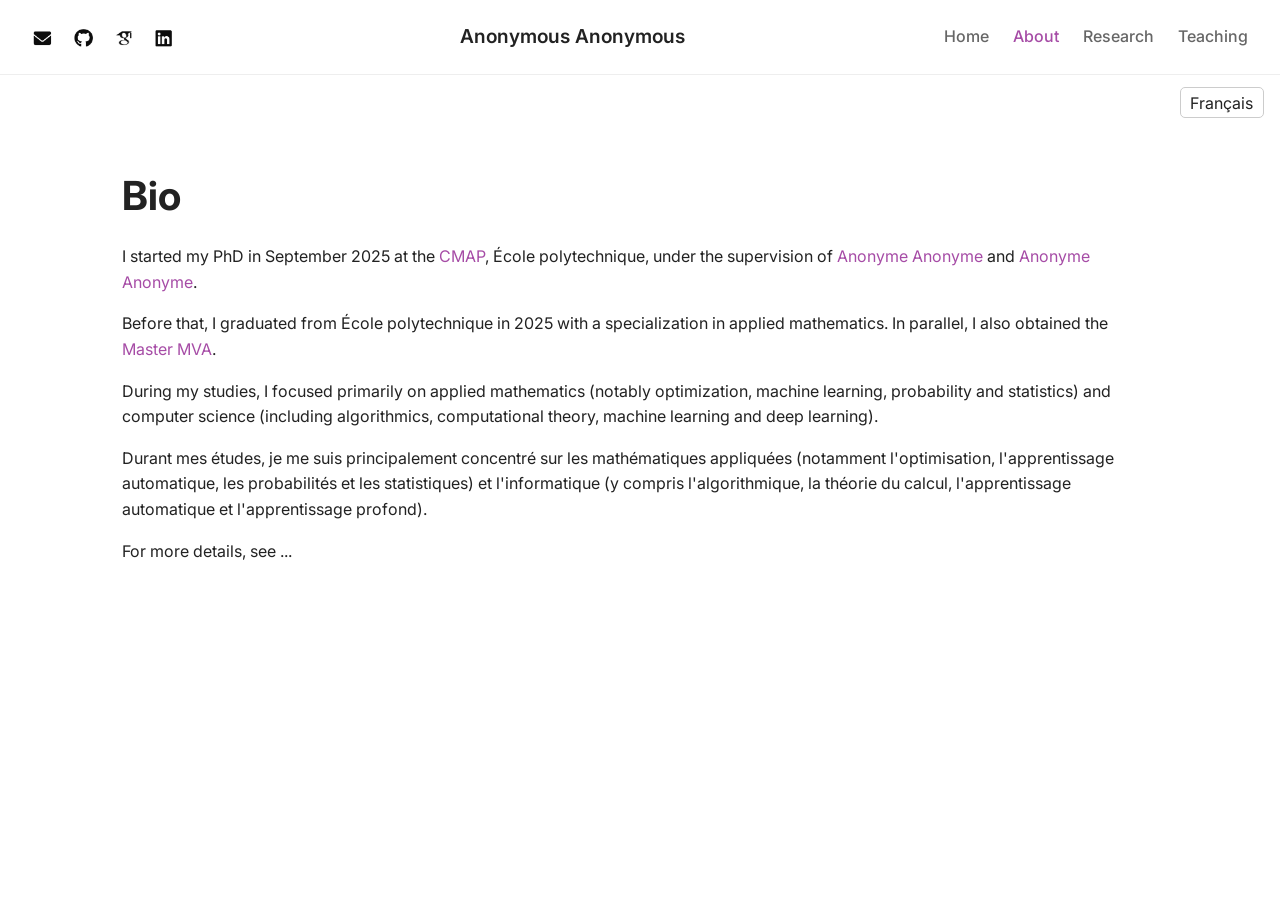
<file: en/bio.html>
<!DOCTYPE html>
<html lang="en">
<head>
  <meta charset="UTF-8">
  <meta name="viewport" content="width=device-width, initial-scale=1">
  <meta name="description" content="Personal website of [Your Name], PhD student in Applied Mathematics at CMAP, Ecole polytechnique.">
  <title>Bio | Anonymous Anonymous</title>
  <link href="https://fonts.googleapis.com/css2?family=Inter:wght@400;600;700&display=swap" rel="stylesheet">
  <link href="../style.css" rel="stylesheet">
</head>
<body>
  <header>
    <div class="icons">
      <a href="#"><img src="../images/email-icon.png" alt="Email"></a>
      <a href="https://www.wikipedia.org/"><img src="../images/github-icon.png" alt="GitHub"></a>
      <a href="https://www.wikipedia.org/"><img src="../images/scholar-icon.png" alt="Google Scholar"></a>
      <a href="https://www.wikipedia.org/"><img src="../images/linkedin-icon.png" alt="LinkedIn"></a>
    </div>

    <div class="site-name">
      Anonymous Anonymous
    </div>

    <button class="menu-toggle" aria-label="Ouvrir le menu">☰</button>

    <!-- Navigation -->
    <nav id="nav-menu">
      <a href="./home.html">Home</a>
      <a href="./bio.html" class="active">About</a>
      <a href="./research.html">Research</a>
      <a href="./teaching.html">Teaching</a>
    </nav>
  </header>

  <!-- Language switcher -->
  <div class="language-switcher">
    <a href="../fr/presentation.html">Français</a>
  </div>

  <main>
    <div class="content">
      <!-- Content -->
        <h1>Bio</h1>

        <p>I started my PhD in September 2025 at the <a href="https://cmap.ip-paris.fr/">CMAP</a>, École polytechnique, under the supervision of <a href="https://www.wikipedia.org/">Anonyme Anonyme</a> and <a href="https://www.wikipedia.org/">Anonyme Anonyme</a>.</p>

        <p>Before that, I graduated from École polytechnique in 2025 with a specialization in applied mathematics. In parallel, I also obtained the <a href="https://www.master-mva.com">Master MVA</a>.</p>
        <p>During my studies, I focused primarily on applied mathematics (notably optimization, machine learning, probability and statistics) and computer science (including algorithmics, computational theory, machine learning and deep learning).</p>
        <p>Durant mes études, je me suis principalement concentré sur les mathématiques appliquées (notamment l'optimisation, l'apprentissage automatique, les probabilités et les statistiques) et l'informatique (y compris l'algorithmique, la théorie du calcul, l'apprentissage automatique et l'apprentissage profond).</p>

        <p>For more details, see ...</p>
    </div>
  </main>

  <script>
    const toggle = document.querySelector('.menu-toggle');
    const menu = document.getElementById('nav-menu');

    if (toggle && menu) { // Added a safety check!
        toggle.addEventListener('click', () => {
            menu.classList.toggle('open');
        });
    }
  </script>
</body>
</html>
</file>
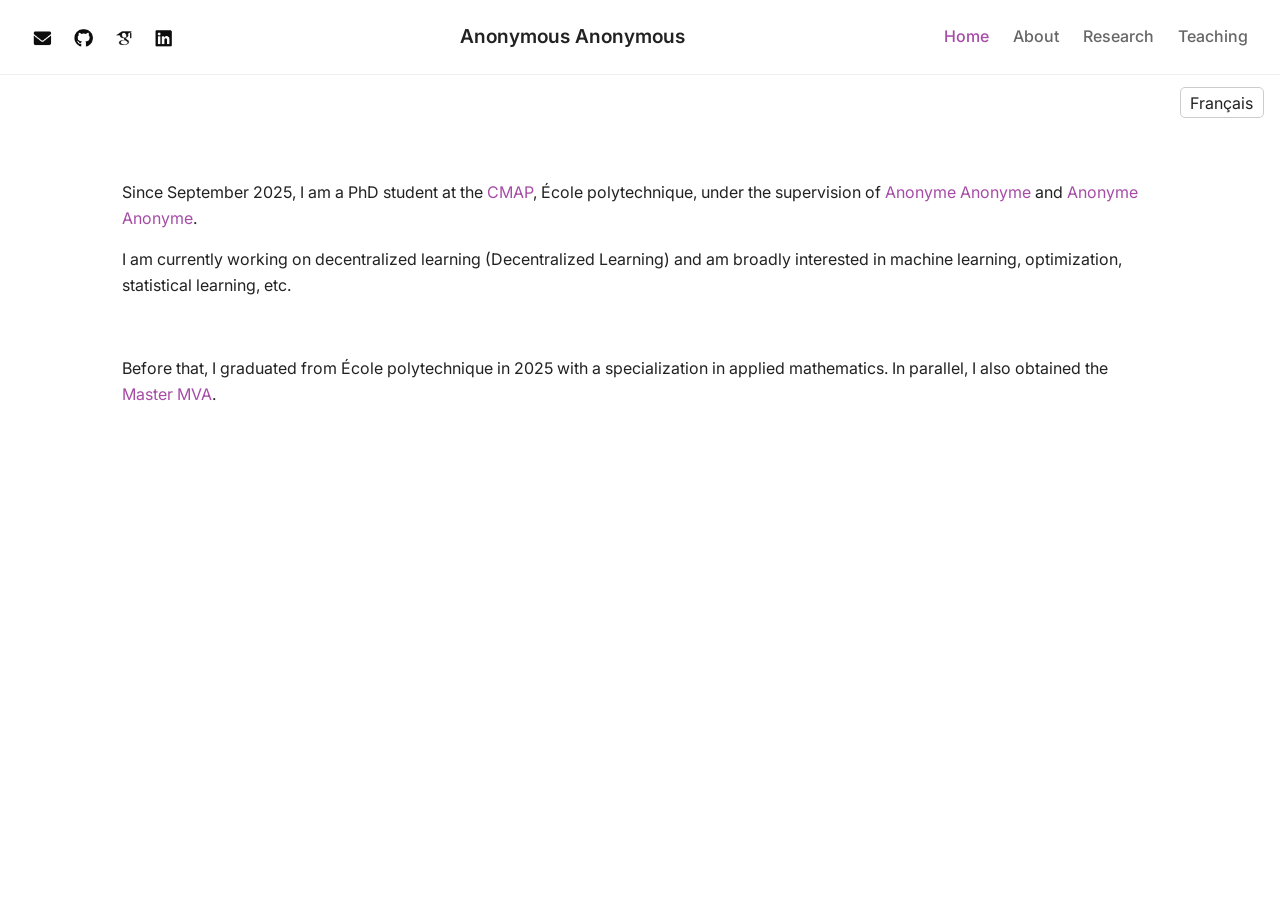
<file: en/home.html>
<!DOCTYPE html>
<html lang="en">
<head>
  <meta charset="UTF-8">
  <meta name="viewport" content="width=device-width, initial-scale=1">
  <meta name="description" content="Personal website of [Your Name], PhD student in Applied Mathematics at CMAP, Ecole polytechnique.">
  <title>Home | Anonymous Anonymous</title>
  <link href="https://fonts.googleapis.com/css2?family=Inter:wght@400;600;700&display=swap" rel="stylesheet">
  <link href="../style.css" rel="stylesheet">
</head>
<body>
  <header>
    <div class="icons">
      <a href="#"><img src="../images/email-icon.png" alt="Email"></a>
      <a href="https://www.wikipedia.org/"><img src="../images/github-icon.png" alt="GitHub"></a>
      <a href="https://www.wikipedia.org/"><img src="../images/scholar-icon.png" alt="Google Scholar"></a>
      <a href="https://www.wikipedia.org/"><img src="../images/linkedin-icon.png" alt="LinkedIn"></a>
    </div>

    <div class="site-name">
      Anonymous Anonymous
    </div>

    <button class="menu-toggle" aria-label="Ouvrir le menu">☰</button>

    <!-- Navigation -->
    <nav id="nav-menu">
      <a href="./home.html" class="active">Home</a>
      <a href="./bio.html">About</a>
      <a href="./research.html">Research</a>
      <a href="./teaching.html">Teaching</a>
    </nav>
  </header>

  <!-- Language switcher -->
  <div class="language-switcher">
    <a href="../fr/accueil.html">Français</a>
  </div>

  <main>
    <div class="content">
      <!-- Content -->
        <p> Since September 2025, I am a PhD student at the <a href="https://cmap.ip-paris.fr/">CMAP</a>, École polytechnique, under the supervision of <a href="https://www.wikipedia.org/">Anonyme Anonyme</a> and <a href="https://www.wikipedia.org/">Anonyme Anonyme</a>.</p>
        <p> I am currently working on decentralized learning (Decentralized Learning) and am broadly interested in machine learning, optimization, statistical learning, etc.</p>
        <br>

        <p>Before that, I graduated from École polytechnique in 2025 with a specialization in applied mathematics. In parallel, I also obtained the <a href="https://www.master-mva.com">Master MVA</a>.</p>  
    </div>
  </main>

  <script>
    const toggle = document.querySelector('.menu-toggle');
    const menu = document.getElementById('nav-menu');

    if (toggle && menu) { // Added a safety check!
        toggle.addEventListener('click', () => {
            menu.classList.toggle('open');
        });
    }
  </script>
</body>
</html>
</file>
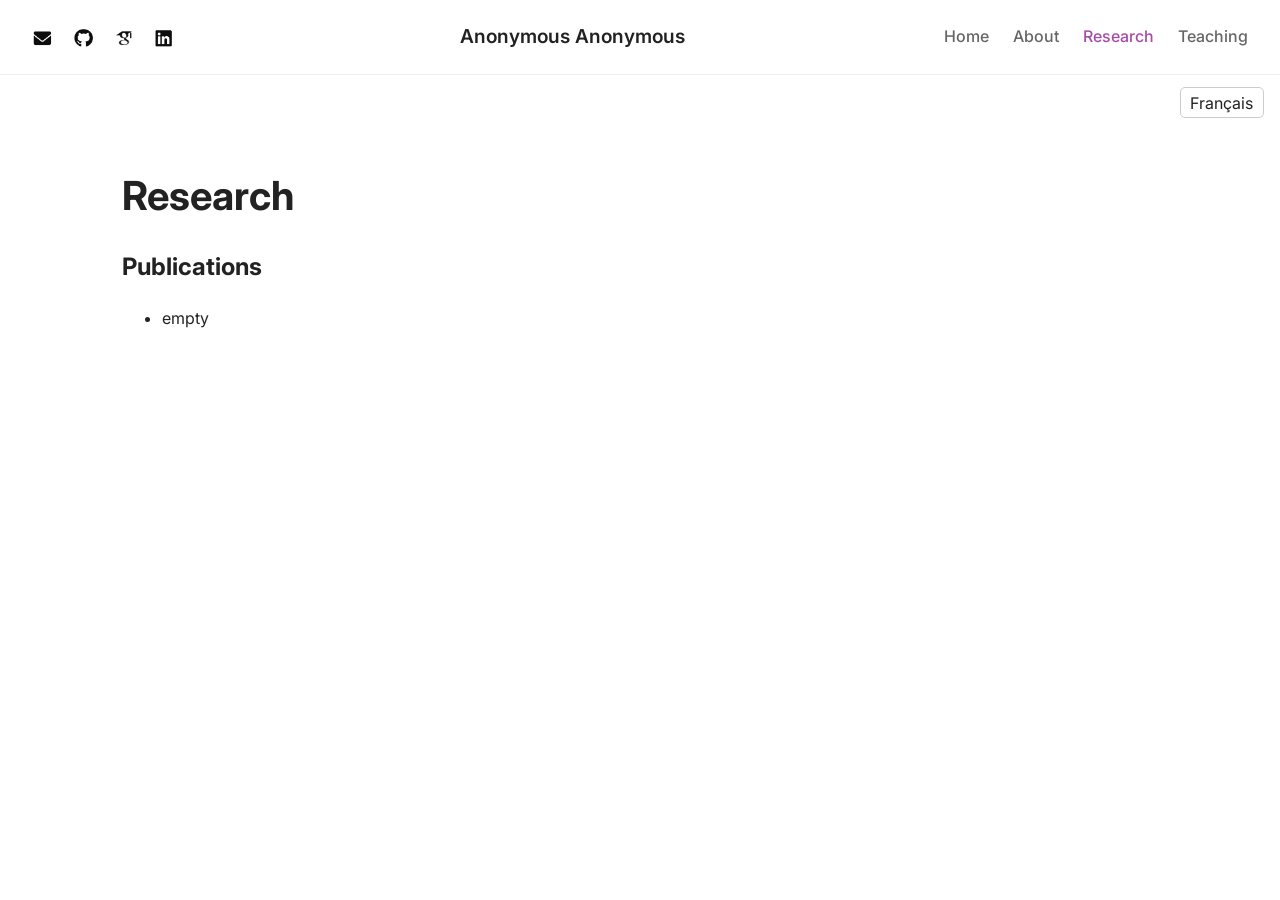
<file: en/research.html>
<!DOCTYPE html>
<html lang="en">
<head>
  <meta charset="UTF-8">
  <meta name="viewport" content="width=device-width, initial-scale=1">
  <meta name="description" content="Personal website of [Your Name], PhD student in Applied Mathematics at CMAP, Ecole polytechnique.">
  <title>Research | Anonymous Anonymous</title>
  <link href="https://fonts.googleapis.com/css2?family=Inter:wght@400;600;700&display=swap" rel="stylesheet">
  <link href="../style.css" rel="stylesheet">
</head>
<body>
  <header>
    <div class="icons">
      <a href="#"><img src="../images/email-icon.png" alt="Email"></a>
      <a href="https://www.wikipedia.org/"><img src="../images/github-icon.png" alt="GitHub"></a>
      <a href="https://www.wikipedia.org/"><img src="../images/scholar-icon.png" alt="Google Scholar"></a>
      <a href="https://www.wikipedia.org/"><img src="../images/linkedin-icon.png" alt="LinkedIn"></a>
    </div>

    <div class="site-name">
      Anonymous Anonymous
    </div>

    <button class="menu-toggle" aria-label="Ouvrir le menu">☰</button>

    <!-- Navigation -->
    <nav id="nav-menu">
      <a href="./home.html">Home</a>
      <a href="./bio.html">About</a>
      <a href="./research.html" class="active">Research</a>
      <a href="./teaching.html">Teaching</a>
    </nav>
  </header>

  <!-- Language switcher -->
  <div class="language-switcher">
    <a href="../fr/recherche.html">Français</a>
  </div>

  <main>
    <div class="content">
      <h1>Research</h1>

        <h2>Publications</h2>
        <ul>

        <li>
          empty
        </li>

        </ul>

    </div>
  </main>

  <script>
    const toggle = document.querySelector('.menu-toggle');
    const menu = document.getElementById('nav-menu');

    if (toggle && menu) { // Added a safety check!
        toggle.addEventListener('click', () => {
            menu.classList.toggle('open');
        });
    }
  </script>
</body>
</html>
</file>
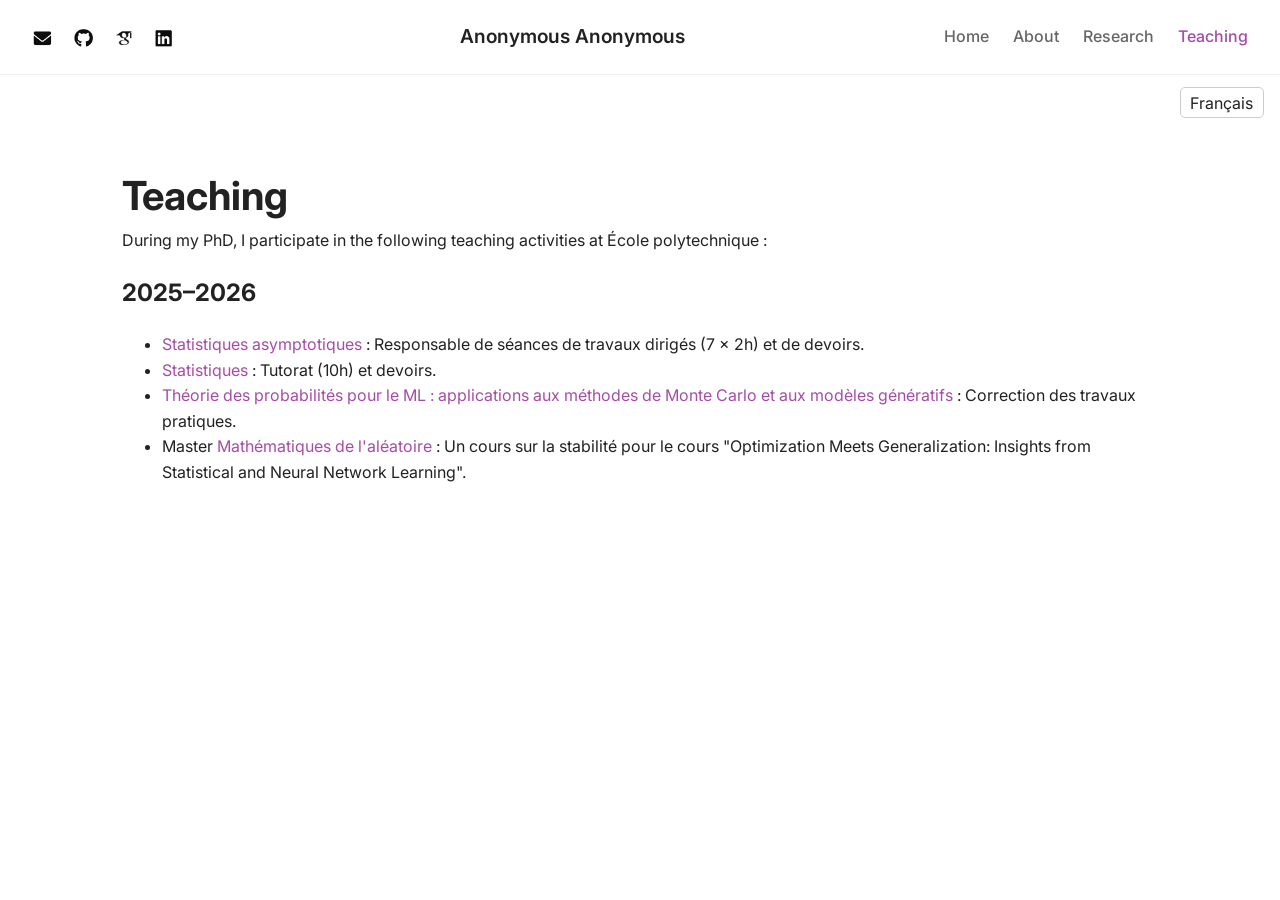
<file: en/teaching.html>
<!DOCTYPE html>
<html lang="en">
<head>
  <meta charset="UTF-8">
  <meta name="viewport" content="width=device-width, initial-scale=1">
  <meta name="description" content="Personal website of [Your Name], PhD student in Applied Mathematics at CMAP, Ecole polytechnique.">
  <title>Teaching | Anonymous Anonymous</title>
  <link href="https://fonts.googleapis.com/css2?family=Inter:wght@400;600;700&display=swap" rel="stylesheet">
  <link href="../style.css" rel="stylesheet">
</head>
<body>
  <header>
    <div class="icons">
      <a href="#"><img src="../images/email-icon.png" alt="Email"></a>
      <a href="https://www.wikipedia.org/"><img src="../images/github-icon.png" alt="GitHub"></a>
      <a href="https://www.wikipedia.org/"><img src="../images/scholar-icon.png" alt="Google Scholar"></a>
      <a href="https://www.wikipedia.org/"><img src="../images/linkedin-icon.png" alt="LinkedIn"></a>
    </div>

    <div class="site-name">
      Anonymous Anonymous
    </div>

    <button class="menu-toggle" aria-label="Ouvrir le menu">☰</button>

    <!-- Navigation -->
    <nav id="nav-menu">
      <a href="./home.html">Home</a>
      <a href="./bio.html">About</a>
      <a href="./research.html">Research</a>
      <a href="./teaching.html" class="active">Teaching</a>
    </nav>
  </header>

  <!-- Language switcher -->
  <div class="language-switcher">
    <a href="../fr/enseignement.html">Français</a>
  </div>

  <main>
    <div class="content">
      <!-- Content -->
        <h1>Teaching</h1>

        During my PhD, I participate in the following teaching activities at École polytechnique :

        <h2>2025–2026</h2>
        <ul>
          <li><a href="https://synapses.polytechnique.fr/catalogue/2025-2026/ue/63/APM-3F004-EP-asymptotic-statistics?from=P4826">Statistiques asymptotiques</a> : Responsable de séances de travaux dirigés (7 x 2h) et de devoirs.</li>
          <li><a href="https://synapses.polytechnique.fr/catalogue/2025-2026/ue/270/APM-41033-EP-statistiques?from=P5205">Statistiques</a> : Tutorat (10h) et devoirs.</li>
          <li><a href="https://synapses.polytechnique.fr/catalogue/2025-2026/ue/559/APM-51056-EP-theorie-des-probabilites-pour-le-ml-applications-aux-methodes-de-monte-carlo-et-aux-modeles-generatifs?from=D1">Théorie des probabilités pour le ML : applications aux méthodes de Monte Carlo et aux modèles génératifs</a> : Correction des travaux pratiques.</li>
          <li>Master <a href="https://www.imo.universite-paris-saclay.fr/fr/etudiants/masters/mathematiques-et-applications/m2/mathematiques-de-laleatoire/">Mathématiques de l'aléatoire</a> : Un cours sur la stabilité pour le cours "Optimization Meets Generalization: Insights from Statistical and Neural Network Learning".</li>
        </ul>
    </div>
  </main>

  <script>
    const toggle = document.querySelector('.menu-toggle');
    const menu = document.getElementById('nav-menu');

    if (toggle && menu) { // Added a safety check!
        toggle.addEventListener('click', () => {
            menu.classList.toggle('open');
        });
    }
  </script>
</body>
</html>
</file>
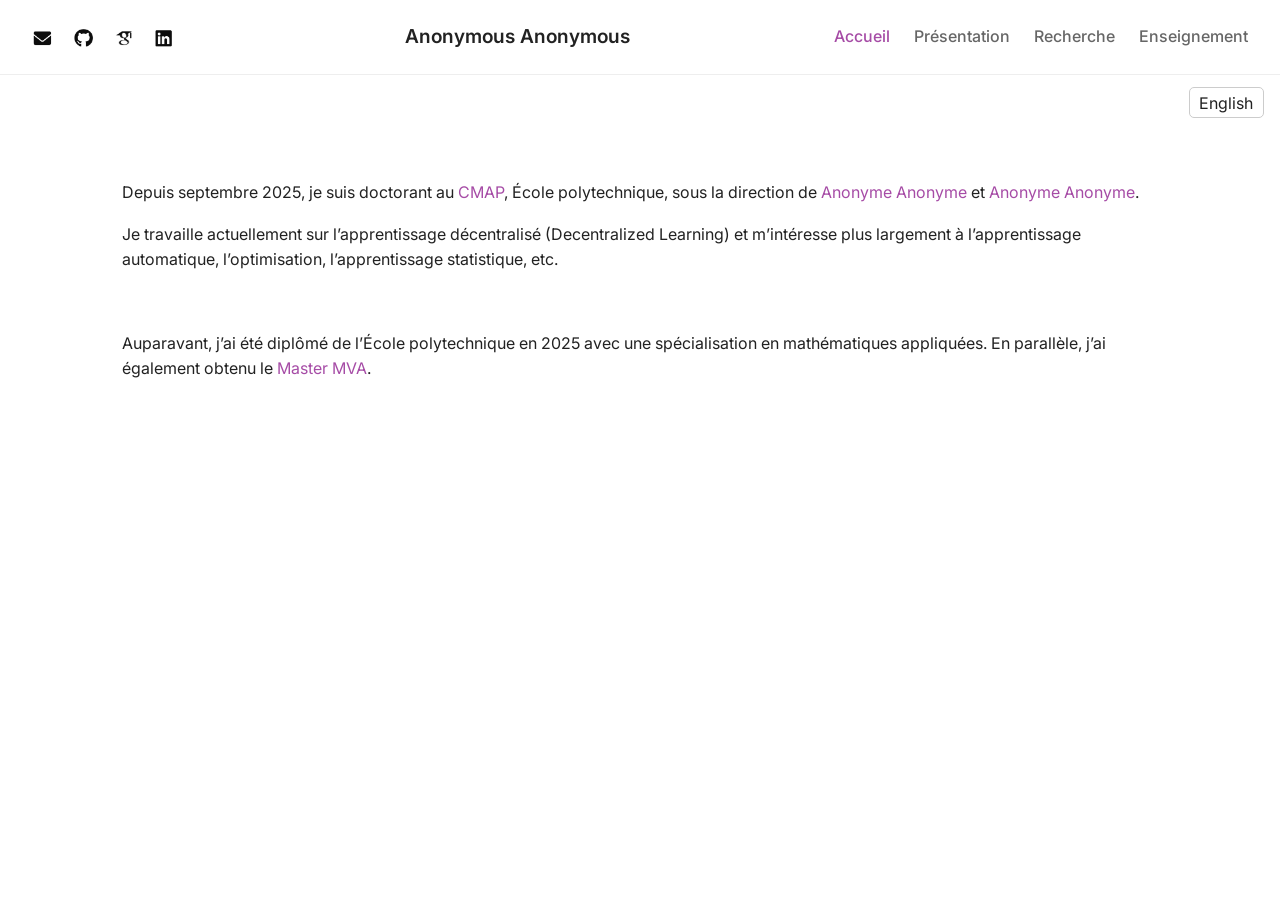
<file: fr/accueil.html>
<!DOCTYPE html>
<html lang="fr">
<head>
  <meta charset="UTF-8">
  <meta name="viewport" content="width=device-width, initial-scale=1">
  <meta name="description" content="Site personnel de [Votre Nom], doctorant en mathématiques appliquées au CMAP, École polytechnique.">
  <title>Accueil | Anonymous Anonymous</title>
  <link href="https://fonts.googleapis.com/css2?family=Inter:wght@400;600;700&display=swap" rel="stylesheet">
  <link rel="icon" type="image/png" href="../images/favicon.png">
  <link href="../style.css" rel="stylesheet">
</head>
<body>
  <header>
    <div class="icons">
      <a href="#"><img src="../images/email-icon.png" alt="Email"></a>
      <a href="https://www.wikipedia.org/"><img src="../images/github-icon.png" alt="GitHub"></a>
      <a href="https://www.wikipedia.org/"><img src="../images/scholar-icon.png" alt="Google Scholar"></a>
      <a href="https://www.wikipedia.org/"><img src="../images/linkedin-icon.png" alt="LinkedIn"></a>
    </div>

    <div class="site-name">
      Anonymous Anonymous
    </div>

    <button class="menu-toggle" aria-label="Ouvrir le menu">☰</button>

    <!-- Navigation -->
    <nav id="nav-menu">
      <a href="./accueil.html" class="active">Accueil</a>
      <a href="./presentation.html">Présentation</a>
      <a href="./recherche.html">Recherche</a>
      <a href="./enseignement.html">Enseignement</a>
    </nav>
  </header>

  <!-- Language switcher -->
  <div class="language-switcher">
    <a href="../en/home.html">English</a>
  </div>

  <main>
    <div class="content">
      <!-- Content -->
        <p>Depuis septembre 2025, je suis doctorant au <a href="https://cmap.ip-paris.fr/">CMAP</a>, École polytechnique, sous la direction de <a href="https://www.wikipedia.org/">Anonyme Anonyme</a> et <a href="https://www.wikipedia.org/">Anonyme Anonyme</a>.</p>
        <p>Je travaille actuellement sur l’apprentissage décentralisé (Decentralized Learning) et m’intéresse plus largement à l’apprentissage automatique, l’optimisation, l’apprentissage statistique, etc.</p>
        <br>

        <p>Auparavant, j’ai été diplômé de l’École polytechnique en 2025 avec une spécialisation en mathématiques appliquées. En parallèle, j’ai également obtenu le <a href="https://www.master-mva.com">Master MVA</a>.</p>  
    </div>
  </main>

  <script>
    const toggle = document.querySelector('.menu-toggle');
    const menu = document.getElementById('nav-menu');

    if (toggle && menu) {
        toggle.addEventListener('click', () => {
            menu.classList.toggle('open');
        });
    }
  </script>
</body>
</html>
</file>
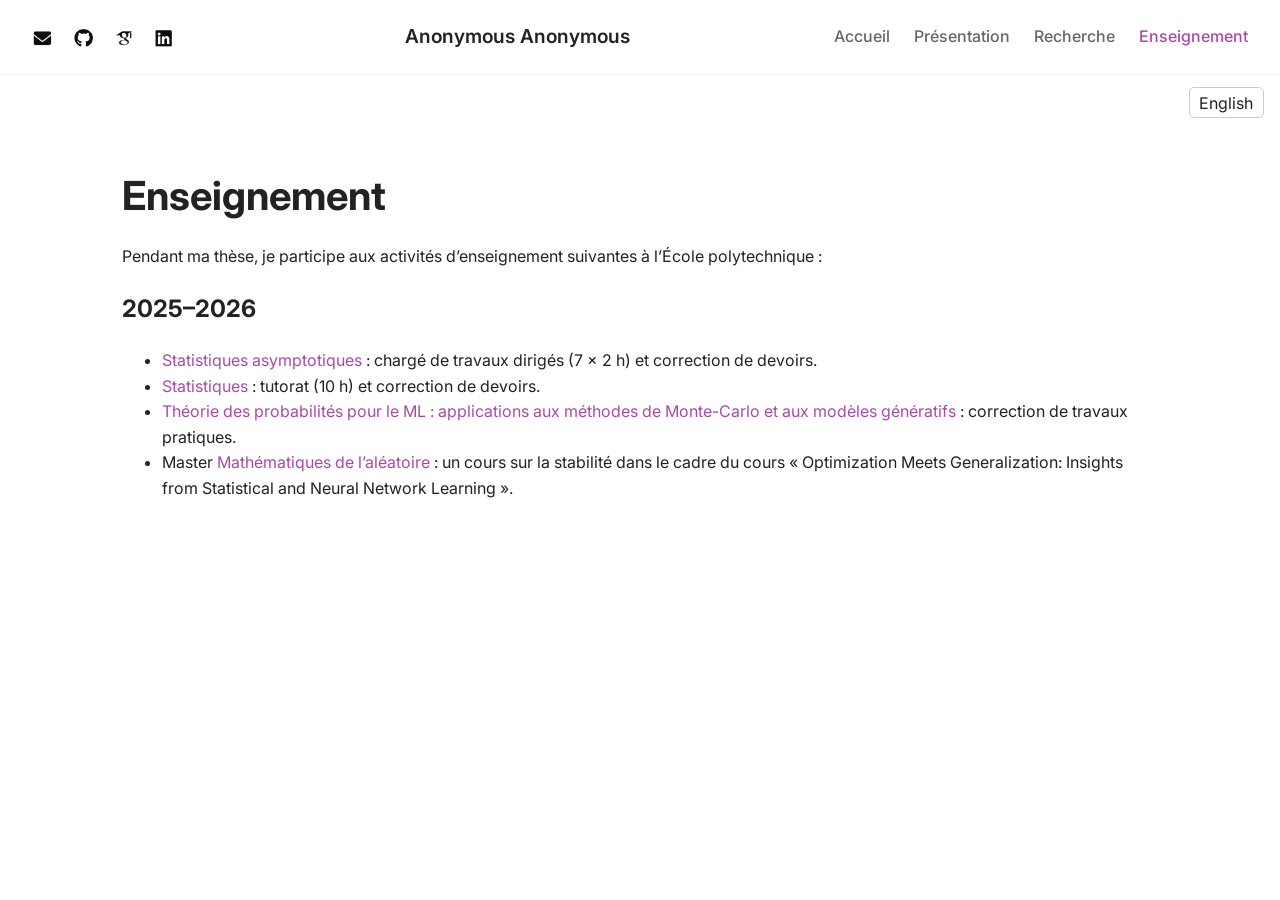
<file: fr/enseignement.html>
<!DOCTYPE html>
<html lang="fr">
<head>
  <meta charset="UTF-8">
  <meta name="viewport" content="width=device-width, initial-scale=1">
  <meta name="description" content="Site personnel de [Votre Nom], doctorant en mathématiques appliquées au CMAP, École polytechnique.">
  <title>Enseignement | Anonymous Anonymous</title>
  <link href="https://fonts.googleapis.com/css2?family=Inter:wght@400;600;700&display=swap" rel="stylesheet">
  <link href="../style.css" rel="stylesheet">
</head>
<body>
  <header>
    <div class="icons">
      <a href="#"><img src="../images/email-icon.png" alt="Email"></a>
      <a href="https://www.wikipedia.org/"><img src="../images/github-icon.png" alt="GitHub"></a>
      <a href="https://www.wikipedia.org/"><img src="../images/scholar-icon.png" alt="Google Scholar"></a>
      <a href="https://www.wikipedia.org/"><img src="../images/linkedin-icon.png" alt="LinkedIn"></a>
    </div>

    <div class="site-name">
      Anonymous Anonymous
    </div>

    <button class="menu-toggle" aria-label="Ouvrir le menu">☰</button>

    <!-- Navigation -->
    <nav id="nav-menu">
      <a href="./accueil.html">Accueil</a>
      <a href="./presentation.html">Présentation</a>
      <a href="./recherche.html">Recherche</a>
      <a href="./enseignement.html" class="active">Enseignement</a>
    </nav>
  </header>

  <!-- Language switcher -->
  <div class="language-switcher">
    <a href="../en/teaching.html">English</a>
  </div>

  <main>
    <div class="content">
      <h1>Enseignement</h1>

      <p>Pendant ma thèse, je participe aux activités d’enseignement suivantes à l’École polytechnique :</p>

      <h2>2025–2026</h2>
      <ul>
        <li><a href="https://synapses.polytechnique.fr/catalogue/2025-2026/ue/63/APM-3F004-EP-asymptotic-statistics?from=P4826">Statistiques asymptotiques</a> : chargé de travaux dirigés (7 × 2 h) et correction de devoirs.</li>

        <li><a href="https://synapses.polytechnique.fr/catalogue/2025-2026/ue/270/APM-41033-EP-statistiques?from=P5205">Statistiques</a> : tutorat (10 h) et correction de devoirs.</li>

        <li><a href="https://synapses.polytechnique.fr/catalogue/2025-2026/ue/559/APM-51056-EP-theorie-des-probabilites-pour-le-ml-applications-aux-methodes-de-monte-carlo-et-aux-modeles-generatifs?from=D1">Théorie des probabilités pour le ML : applications aux méthodes de Monte-Carlo et aux modèles génératifs</a> : correction de travaux pratiques.</li>

        <li>Master <a href="https://www.imo.universite-paris-saclay.fr/fr/etudiants/masters/mathematiques-et-applications/m2/mathematiques-de-laleatoire/">Mathématiques de l’aléatoire</a> : un cours sur la stabilité dans le cadre du cours « Optimization Meets Generalization: Insights from Statistical and Neural Network Learning ».</li>
      </ul>
    </div>
  </main>

  <script>
    const toggle = document.querySelector('.menu-toggle');
    const menu = document.getElementById('nav-menu');

    if (toggle && menu) {
        toggle.addEventListener('click', () => {
            menu.classList.toggle('open');
        });
    }
  </script>
</body>
</html>
</file>
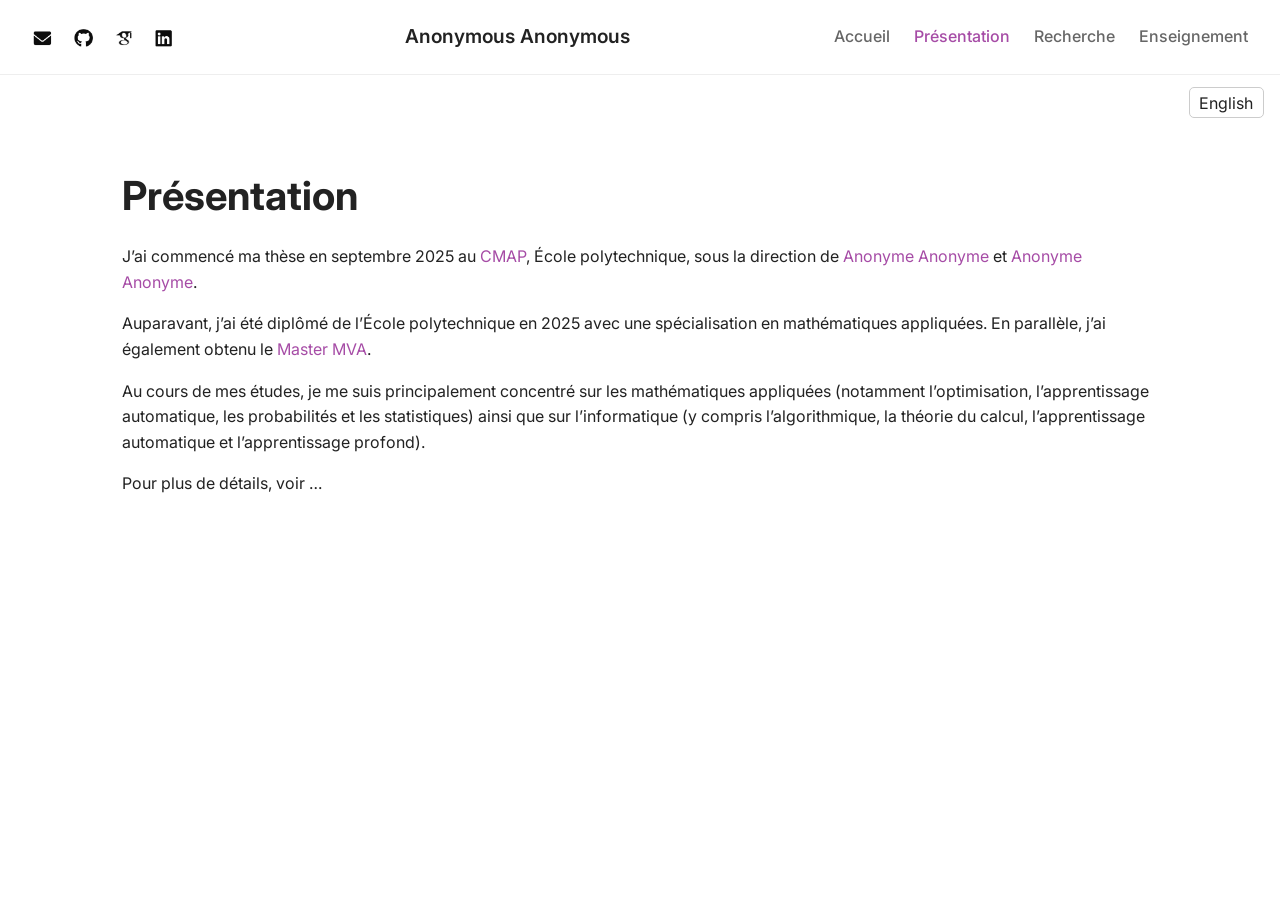
<file: fr/presentation.html>
<!DOCTYPE html>
<html lang="fr">
<head>
  <meta charset="UTF-8">
  <meta name="viewport" content="width=device-width, initial-scale=1">
  <meta name="description" content="Site personnel de [Votre Nom], doctorant en mathématiques appliquées au CMAP, École polytechnique.">
  <title>Présentation | Anonymous Anonymous</title>
  <link href="https://fonts.googleapis.com/css2?family=Inter:wght@400;600;700&display=swap" rel="stylesheet">
  <link href="../style.css" rel="stylesheet">
</head>
<body>
  <header>
    <div class="icons">
      <a href="#"><img src="../images/email-icon.png" alt="Email"></a>
      <a href="https://www.wikipedia.org/"><img src="../images/github-icon.png" alt="GitHub"></a>
      <a href="https://www.wikipedia.org/"><img src="../images/scholar-icon.png" alt="Google Scholar"></a>
      <a href="https://www.wikipedia.org/"><img src="../images/linkedin-icon.png" alt="LinkedIn"></a>
    </div>

    <div class="site-name">
      Anonymous Anonymous
    </div>

    <button class="menu-toggle" aria-label="Ouvrir le menu">☰</button>

    <!-- Navigation -->
    <nav id="nav-menu">
      <a href="./accueil.html">Accueil</a>
      <a href="./presentation.html" class="active">Présentation</a>
      <a href="./recherche.html">Recherche</a>
      <a href="./enseignement.html">Enseignement</a>
    </nav>
  </header>

  <!-- Language switcher -->
  <div class="language-switcher">
    <a href="../en/bio.html">English</a>
  </div>

  <main>
    <div class="content">
      <h1>Présentation</h1>

      <p>J’ai commencé ma thèse en septembre 2025 au <a href="https://cmap.ip-paris.fr/">CMAP</a>, École polytechnique, sous la direction de <a href="https://www.wikipedia.org/">Anonyme Anonyme</a> et <a href="https://www.wikipedia.org/">Anonyme Anonyme</a>.</p>

      <p>Auparavant, j’ai été diplômé de l’École polytechnique en 2025 avec une spécialisation en mathématiques appliquées. En parallèle, j’ai également obtenu le <a href="https://www.master-mva.com">Master MVA</a>.</p>

      <p>Au cours de mes études, je me suis principalement concentré sur les mathématiques appliquées (notamment l’optimisation, l’apprentissage automatique, les probabilités et les statistiques) ainsi que sur l’informatique (y compris l’algorithmique, la théorie du calcul, l’apprentissage automatique et l’apprentissage profond).</p>

      <p>Pour plus de détails, voir …</p>
    </div>
  </main>

  <script>
    const toggle = document.querySelector('.menu-toggle');
    const menu = document.getElementById('nav-menu');

    if (toggle && menu) {
        toggle.addEventListener('click', () => {
            menu.classList.toggle('open');
        });
    }
  </script>
</body>
</html>
</file>
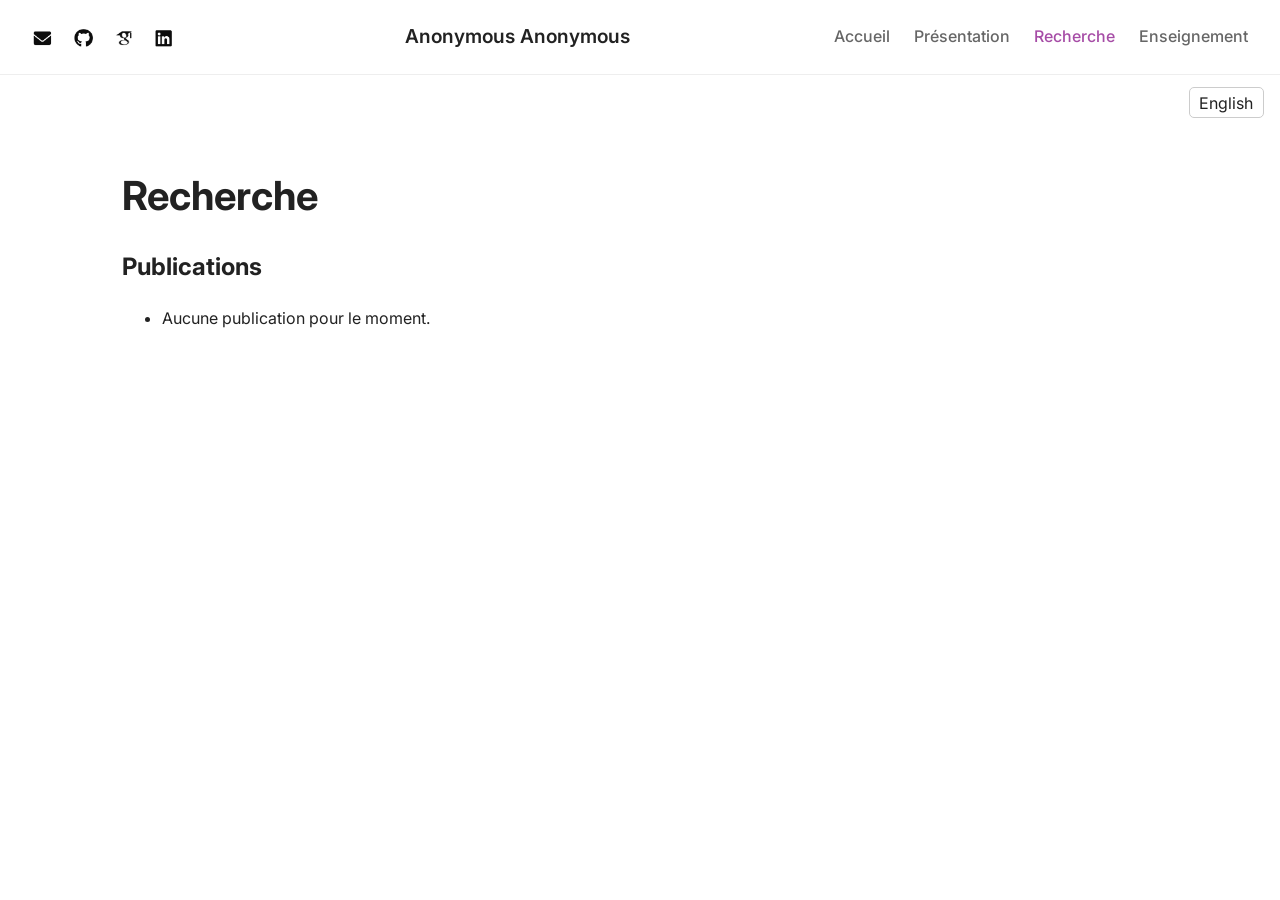
<file: fr/recherche.html>
<!DOCTYPE html>
<html lang="fr">
<head>
  <meta charset="UTF-8">
  <meta name="viewport" content="width=device-width, initial-scale=1">
  <meta name="description" content="Site personnel de [Votre Nom], doctorant en mathématiques appliquées au CMAP, École polytechnique.">
  <title>Recherche | Anonymous Anonymous</title>
  <link href="https://fonts.googleapis.com/css2?family=Inter:wght@400;600;700&display=swap" rel="stylesheet">
  <link href="../style.css" rel="stylesheet">
</head>
<body>
  <header>
    <div class="icons">
      <a href="#"><img src="../images/email-icon.png" alt="Email"></a>
      <a href="https://www.wikipedia.org/"><img src="../images/github-icon.png" alt="GitHub"></a>
      <a href="https://www.wikipedia.org/"><img src="../images/scholar-icon.png" alt="Google Scholar"></a>
      <a href="https://www.wikipedia.org/"><img src="../images/linkedin-icon.png" alt="LinkedIn"></a>
    </div>

    <div class="site-name">
      Anonymous Anonymous
    </div>

    <button class="menu-toggle" aria-label="Ouvrir le menu">☰</button>

    <!-- Navigation -->
    <nav id="nav-menu">
      <a href="./accueil.html">Accueil</a>
      <a href="./presentation.html">Présentation</a>
      <a href="./recherche.html" class="active">Recherche</a>
      <a href="./enseignement.html">Enseignement</a>
    </nav>
  </header>

  <!-- Language switcher -->
  <div class="language-switcher">
    <a href="../en/research.html">English</a>
  </div>

  <main>
    <div class="content">
      <h1>Recherche</h1>

      <h2>Publications</h2>
      <ul>
        <li>
          Aucune publication pour le moment.
        </li>
      </ul>

    </div>
  </main>

  <script>
    const toggle = document.querySelector('.menu-toggle');
    const menu = document.getElementById('nav-menu');

    if (toggle && menu) {
        toggle.addEventListener('click', () => {
            menu.classList.toggle('open');
        });
    }
  </script>
</body>
</html>
</file>
<file: style.css>
*, *::before, *::after {
    box-sizing: border-box;
}

body {
    font-family: 'Inter', sans-serif;
    margin: 0;
    padding: 0;
    background: #fff;
    color: #222;
    line-height: 1.6;
}

header {
    display: flex;
    flex-wrap: wrap;        /* autorise la ligne suivante si trop petit */
    align-items: center;
    justify-content: space-between;
    padding: 1rem 2rem;
    border-bottom: 1px solid #eee;
    gap: 0.5rem;            /* espace constant entre éléments */
}

.icons {
    margin-top: 10px;
    display: flex;
    flex-wrap: wrap;       /* allow multiple rows if needed */
    gap: 1rem;             /* spacing between icons */
    justify-content: flex-start; /* or center if you want them centered */
}

.icons a img {
    width: 24px;
    height: 24px;
}

.site-name {
    font-size: 1.2rem;
    font-weight: 600;
    color: #222;
    margin-left: 1.5rem;
}

.language-switcher {
    margin: 1rem;
    text-align: right;
}
.language-switcher a {
    margin-left: 0.5rem;
    padding: 0.3rem 0.6rem;
    border: 1px solid #ccc;
    border-radius: 5px;
    background: white;
    cursor: pointer;
    text-decoration: none;
    color: inherit;
}
.language-switcher a.active {
    font-weight: bold;
    border-color: black;
}

/* Liens de nav */

nav a.active {
    color: #a64ca6; /* highlight for "Home" */
}

main {
    display: flex;
    justify-content: space-between;
    padding: 2rem;
    max-width: 1100px;
    margin: auto;
}

/* .content {
    max-width: 650px;
} */

.content h1 {
    font-size: 2.5rem;
    margin: 0;
}

.content h1 span {
    font-weight: 400;
}

.content p {
    margin-top: 1rem;
}

.content a {
    color: #a64ca6;
    text-decoration: none;
}

.content a:hover {
    text-decoration: underline;
}

.highlight {
    font-weight: 700;
}

.news {
    margin-top: 2rem;
}

.news h2 {
    font-size: 1.5rem;
    margin-bottom: 0.5rem;
}

.news ul {
    list-style: disc;
    margin-left: 1.5rem;
}

.profile-pic {
    max-width: 300px;
    border-radius: 8px;
    box-shadow: 0 4px 12px rgba(0, 0, 0, 0.1);
}




/* --- NAVIGATION (Computer Version) --- */
#nav-menu {
    display: flex;
    gap: 1.5rem; /* Replaces margin-left */
}

#nav-menu a {
    text-decoration: none;
    color: #666;
    font-weight: 500;
    white-space: nowrap;
}

#nav-menu a.active {
    color: #a64ca6;
}

/* Hide the hamburger button on computer */
.menu-toggle {
    display: none; 
    background: none;
    border: none;
    font-size: 1.8rem;
    cursor: pointer;
}

/* --- VERSION MOBILE --- */
@media (max-width: 600px) {
    header {
        flex-direction: row; /* Keep elements in a row */
        flex-wrap: wrap;     /* Allow elements to wrap to the next line */
        justify-content: space-between; /* Pushes icons to left, button to right */
        align-items: center; /* Keeps them vertically centered */
    }

    .menu-toggle {
        display: block; 
        margin-top: 0; /* Removed the margin so it aligns nicely with icons */
    }

    /* 2. Hide the nav links by default, stack them vertically */
    #nav-menu {
        display: none; 
        width: 100%;
        flex-direction: column;
        padding-top: 1rem;
        gap: 0.8rem;
    }

    /* 3. The class the JavaScript adds to reveal the menu */
    #nav-menu.open {
        display: flex; 
    }
    
    main {
        padding: 1rem; /* Better spacing for mobile */
    }
}
</file>
